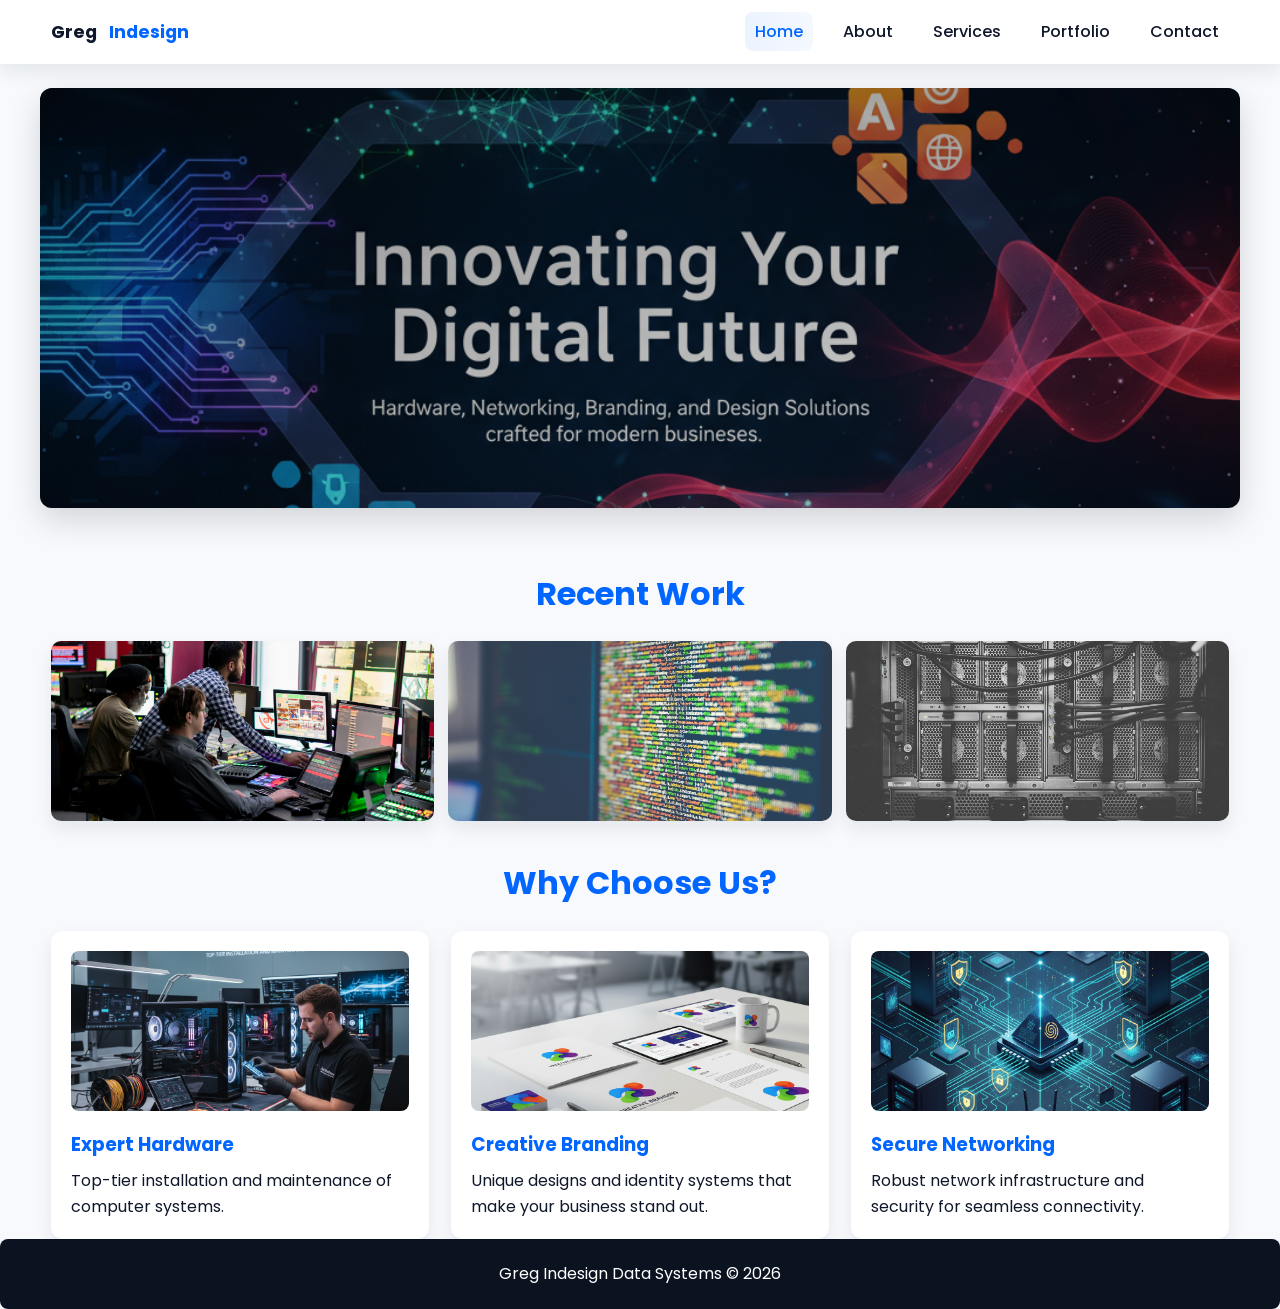
<file: index.html>
<!DOCTYPE html>
<html lang="en">
<head>
    <meta charset="UTF-8">
    <meta name="viewport" content="width=device-width, initial-scale=1.0">
    <title>Home | Greg Indesign Data Systems</title>
    <link rel="preconnect" href="https://fonts.googleapis.com">
    <link rel="preconnect" href="https://fonts.gstatic.com" crossorigin>
    <link href="https://fonts.googleapis.com/css2?family=Poppins:wght@400;500;700&display=swap" rel="stylesheet">
    <link rel="stylesheet" href="style.css">
</head>
<body>
    <header>
        <div class="container" style="display:flex;align-items:center;justify-content:space-between;">
            <div class="brand">Greg <span>Indesign</span></div>
            <nav>
                <ul>
                    <li><a class="active" href="index.html">Home</a></li>
                    <li><a href="about.html">About</a></li>
                    <li><a href="services.html">Services</a></li>
                    <li><a href="portfolio.html">Portfolio</a></li>
                    <li><a href="contact.html">Contact</a></li>
                </ul>
            </nav>
        </div>
    </header>

    <section class="hero">
        <img class="bg" src="inovative.png" alt="Hero background">
        <div class="container hero-inner">
            <h1 hidden>Your Digital Future</h1>
            <p hidden>Hardware, Networking, Branding, and Design Solutions crafted for modern businesses.</p>
        <a href="services.html" hidden="btn">View Services</a>
        </div>
    </section>
    

    <main class="container">
        <h2 class="section-title">Recent Work</h2>
        <div class="portfolio-grid">
            <div class="portfolio-item"><img src="project a.jpg" alt="Project A"></div>
            <div class="portfolio-item"><img src="project b.jpg" alt="Project B"></div>
            <div class="portfolio-item"><img src="project c.jpg" alt="Project C"></div>
        </div>

        <h2 class="section-title">Why Choose Us?</h2>
        <div class="grid-3">
            <div class="card">
                <img src="hardware.png" alt="Hardware">
                <h3>Expert Hardware</h3>
                <p>Top-tier installation and maintenance of computer systems.</p>
            </div>
            <div class="card">
                <img src="branding.png" alt="Branding">
                <h3>Creative Branding</h3>
                <p>Unique designs and identity systems that make your business stand out.</p>
            </div>
            <div class="card">
                <img src="networking.png" alt="Networking">
                <h3>Secure Networking</h3>
                <p>Robust network infrastructure and security for seamless connectivity.</p>
            </div>
        </div>
    </main>

    <footer>
        <p>Greg Indesign Data Systems &copy; 2026</p>
    </footer>
</body>
</html>
</file>
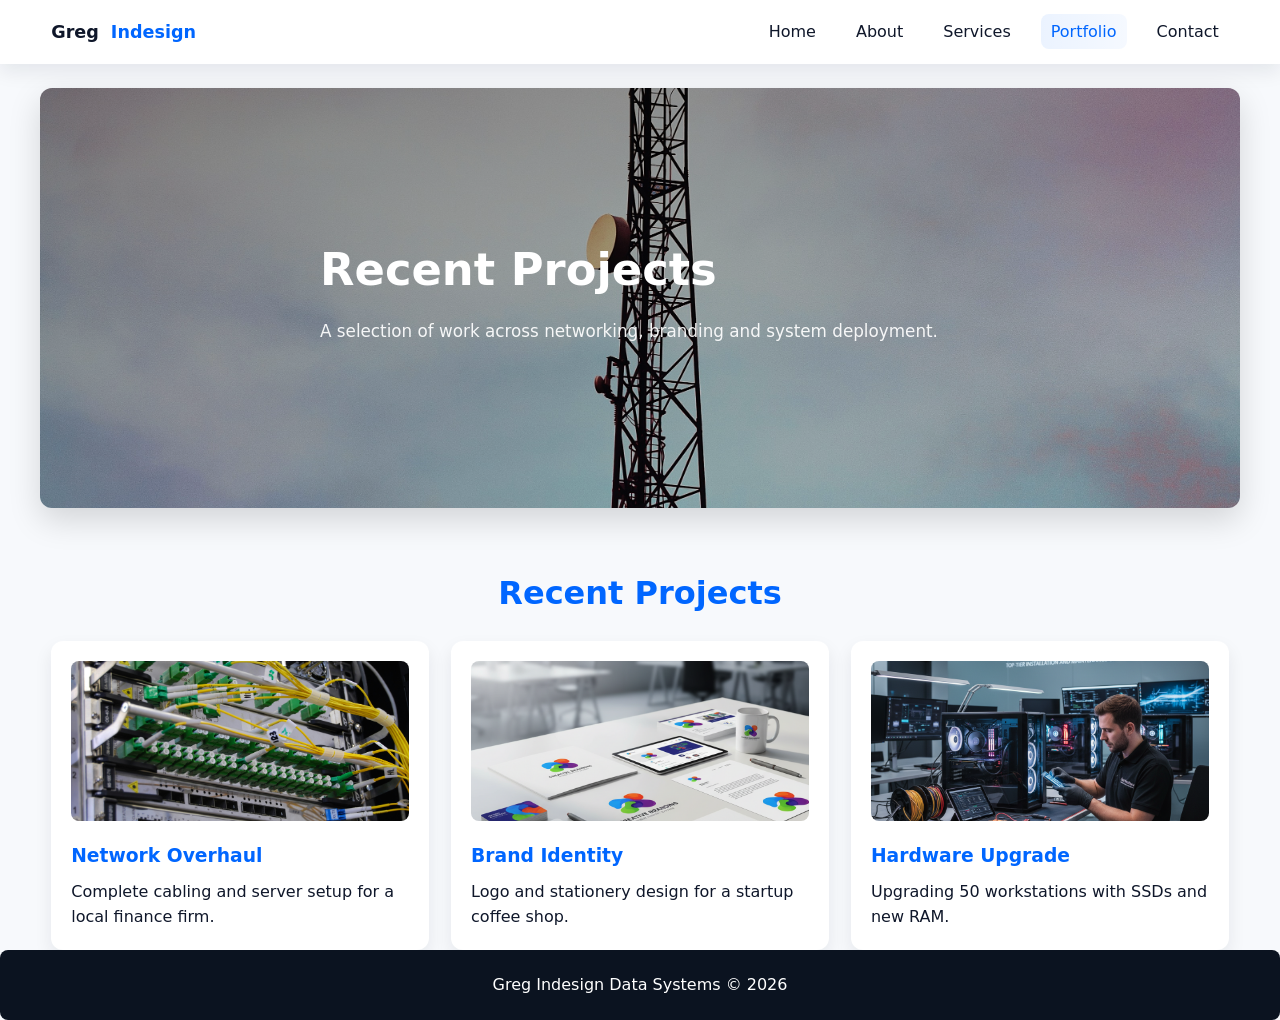
<file: portfolio.html>
<!DOCTYPE html>
<html lang="en">
<head>
    <meta charset="UTF-8">
    <meta name="viewport" content="width=device-width, initial-scale=1.0">
    <title>Portfolio | Greg Indesign Data Systems</title>
    <link rel="stylesheet" href="style.css">
</head>
<body>
    <header>
        <div class="container" style="display:flex;align-items:center;justify-content:space-between;">
            <div class="brand">Greg <span>Indesign</span></div>
            <nav>
                <ul>
                    <li><a href="index.html">Home</a></li>
                    <li><a href="about.html">About</a></li>
                    <li><a href="services.html">Services</a></li>
                    <li><a class="active" href="portfolio.html">Portfolio</a></li>
                    <li><a href="contact.html">Contact</a></li>
                </ul>
            </nav>
        </div>
    </header>

    <section class="hero">
        <img class="bg" src="portfolio-hero.jpg" alt="Portfolio hero">
        <div class="container hero-inner">
            <h1>Recent Projects</h1>
            <p class="muted">A selection of work across networking, branding and system deployment.</p>
        </div>
    </section>

    <main class="container">
        <h2 class="section-title">Recent Projects</h2>
        <div class="grid-3">
            <div class="card">
                <img src="networking.jpg" alt="Network Overhaul">
                <h3>Network Overhaul</h3>
                <p>Complete cabling and server setup for a local finance firm.</p>
            </div>
            <div class="card">
                <img src="branding.png" alt="Brand Identity">
                <h3>Brand Identity</h3>
                <p>Logo and stationery design for a startup coffee shop.</p>
            </div>
            <div class="card">
                <img src="hardware.png" alt="Hardware Upgrade">
                <h3>Hardware Upgrade</h3>
                <p>Upgrading 50 workstations with SSDs and new RAM.</p>
            </div>
        </div>
    </main>

    <footer>
        <p>Greg Indesign Data Systems &copy; 2026</p>
    </footer>
</body>
</html>
</file>
<file: style.css>
/* --------------------------------------------------
   DESIGN TOKENS
-------------------------------------------------- */
:root {
  --primary: #0066ff;
  --muted: #6b7280;
  --bg: #f7f9fc;
  --card: #ffffff;
  --white: #ffffff;
  --glass: rgba(255,255,255,0.65);
  --shadow: 0 8px 18px rgba(15,23,42,0.08);
}

/* --------------------------------------------------
   GLOBAL RESET
-------------------------------------------------- */
* {
  box-sizing: border-box;
  margin: 0;
  padding: 0;
}

html, body {
  height: 100%;
}

body {
  font-family: 'Poppins', system-ui, -apple-system, Segoe UI, Roboto, "Helvetica Neue", Arial;
  color: #0f172a;
  background: var(--bg);
  line-height: 1.6;
  display: flex;
  flex-direction: column;
  min-height: 100vh;
}

/* --------------------------------------------------
   CONTAINER
-------------------------------------------------- */
.container {
  width: 92%;
  max-width: 1200px;
  margin: 0 auto;
}

/* --------------------------------------------------
   HEADER
-------------------------------------------------- */
header {
  background: var(--white);
  padding: 18px 0;
  box-shadow: var(--shadow);
  position: sticky;
  top: 0;
  z-index: 60;
}

.brand {
  display: flex;
  align-items: center;
  gap: 12px;
  font-weight: 700;
  font-size: 1.1rem;
}

.brand span {
  color: var(--primary);
}

nav ul {
  list-style: none;
  display: flex;
  gap: 20px;
  align-items: center;
}

nav a {
  color: #0f172a;
  text-decoration: none;
  padding: 8px 10px;
  border-radius: 8px;
  font-weight: 500;
}

nav a:hover,
nav a.active {
  background: linear-gradient(90deg, rgba(0,102,255,0.08), rgba(0,102,255,0.04));
  color: var(--primary);
}

@media (max-width: 800px) {
  nav ul {
    gap: 12px;
    flex-wrap: wrap;
  }
}

/* --------------------------------------------------
   HERO SECTION
-------------------------------------------------- */
.hero {
  position: relative;
  display: flex;
  align-items: center;
  min-height: 420px;
  height: auto;
  padding: 60px 0;
  border-radius: 12px;
  overflow: hidden;
  color: var(--white);
  margin: 24px 40px;
  box-shadow: 0 12px 32px rgba(0, 0, 0, 0.15);
}

/* Overlay */
.hero::before {
  content: "";
  position: absolute;
  inset: 0;
  background: linear-gradient(
    to bottom right,
    rgba(0, 0, 0, 0.45),
    rgba(0, 0, 0, 0.15)
  );
  z-index: 1;
}

/* Background image */
.hero img.bg {
  position: absolute;
  inset: 0;
  width: 100%;
  height: 100%;
  object-fit: cover;
  filter: contrast(1.02);
  z-index: 0;
  animation: slow-zoom 18s ease-in-out infinite alternate;
}

@keyframes slow-zoom {
  from { transform: scale(1.03); }
  to   { transform: scale(1.08); }
}

/* Hero content */
.hero .hero-inner {
  position: relative;
  z-index: 2;
  padding: 40px;
  max-width: 720px;
  text-align: left;
}

.hero h1 {
  font-size: 2.8rem;
  margin-bottom: 12px;
}

.hero p {
  font-size: 1.05rem;
  color: rgba(255,255,255,0.92);
  margin-bottom: 18px;
}

/* --------------------------------------------------
   CTA BUTTONS
-------------------------------------------------- */
.btn {
  display: inline-block;
  background: var(--primary);
  color: var(--white);
  padding: 10px 18px;
  border-radius: 10px;
  text-decoration: none;
  font-weight: 600;
  transition: all 0.25s ease;
  position: relative;
  z-index: 3;
}

.btn:hover {
  filter: brightness(0.95);
  transform: translateY(-2px);
}

.btn-lg {
  padding: 14px 28px;
  font-size: 1.05rem;
  border-radius: 12px;
}

.btn-primary {
  background: var(--primary);
  box-shadow: 0 8px 20px rgba(0, 102, 255, 0.25);
}

.btn-primary:hover {
  transform: translateY(-3px);
  box-shadow: 0 12px 28px rgba(0, 102, 255, 0.35);
}

.btn-secondary {
  background: transparent;
  color: var(--white);
  border: 2px solid rgba(255,255,255,0.75);
  -webkit-backdrop-filter: blur(6px);
  backdrop-filter: blur(6px);
}

.btn-secondary:hover {
  background: rgba(255,255,255,0.15);
  border-color: #fff;
  transform: translateY(-3px);
}

.btn-group {
  display: flex;
  gap: 16px;
  margin-top: 24px;
  position: relative;
  z-index: 3;
}

/* --------------------------------------------------
   SECTIONS
-------------------------------------------------- */
.section-title {
  text-align: center;
  color: var(--primary);
  font-size: 2rem;
  margin: 36px 0 22px;
  font-weight: 700;
}

.grid-3 {
  display: grid;
  grid-template-columns: repeat(auto-fit, minmax(260px, 1fr));
  gap: 22px;
}

.card {
  background: var(--card);
  padding: 20px;
  border-radius: 12px;
  box-shadow: var(--shadow);
  transition: transform .22s ease, box-shadow .22s ease;
}

.card:hover {
  transform: translateY(-6px);
}

.card img {
  width: 100%;
  height: 160px;
  object-fit: cover;
  border-radius: 8px;
  margin-bottom: 12px;
}

.card h3 {
  color: var(--primary);
  margin-bottom: 8px;
}

/* Portfolio */
.portfolio-grid {
  display: grid;
  grid-template-columns: repeat(auto-fit, minmax(200px, 1fr));
  gap: 14px;
}

.portfolio-item {
  border-radius: 10px;
  overflow: hidden;
  box-shadow: var(--shadow);
}

.portfolio-item img {
  width: 100%;
  height: 180px;
  object-fit: cover;
  display: block;
}

/* --------------------------------------------------
   FORMS
-------------------------------------------------- */
form {
  max-width: 680px;
  margin: 0 auto;
  background: var(--card);
  padding: 20px;
  border-radius: 12px;
  box-shadow: var(--shadow);
}

.form-group {
  margin-bottom: 12px;
}

label {
  display: block;
  margin-bottom: 6px;
  font-weight: 600;
  color: var(--muted);
}

input, textarea, select {
  width: 100%;
  padding: 12px;
  border: 1px solid #e6e9ef;
  border-radius: 8px;
}

textarea {
  min-height: 120px;
}

/* --------------------------------------------------
   FOOTER
-------------------------------------------------- */
footer {
  margin-top: auto;
  background: #0b1320;
  color: #fff;
  padding: 22px 0;
  text-align: center;
  border-radius: 8px;
}

/* --------------------------------------------------
   RESPONSIVE
-------------------------------------------------- */
@media (max-width: 768px) {
  .hero {
    margin: 16px 20px;
    border-radius: 10px;
    padding: 40px 0;
  }

  .hero .hero-inner {
    padding: 24px;
    max-width: 100%;
  }
}

@media (max-width: 640px) {
  .hero {
    height: 320px;
  }

  .hero h1 {
    font-size: 1.6rem;
  }

  .btn-group {
    flex-direction: column;
    gap: 12px;
  }

  .btn-lg {
    width: 100%;
    text-align: center;
  }
}

/* Utility */
.muted {
  color: var(--muted);
}
</file>
